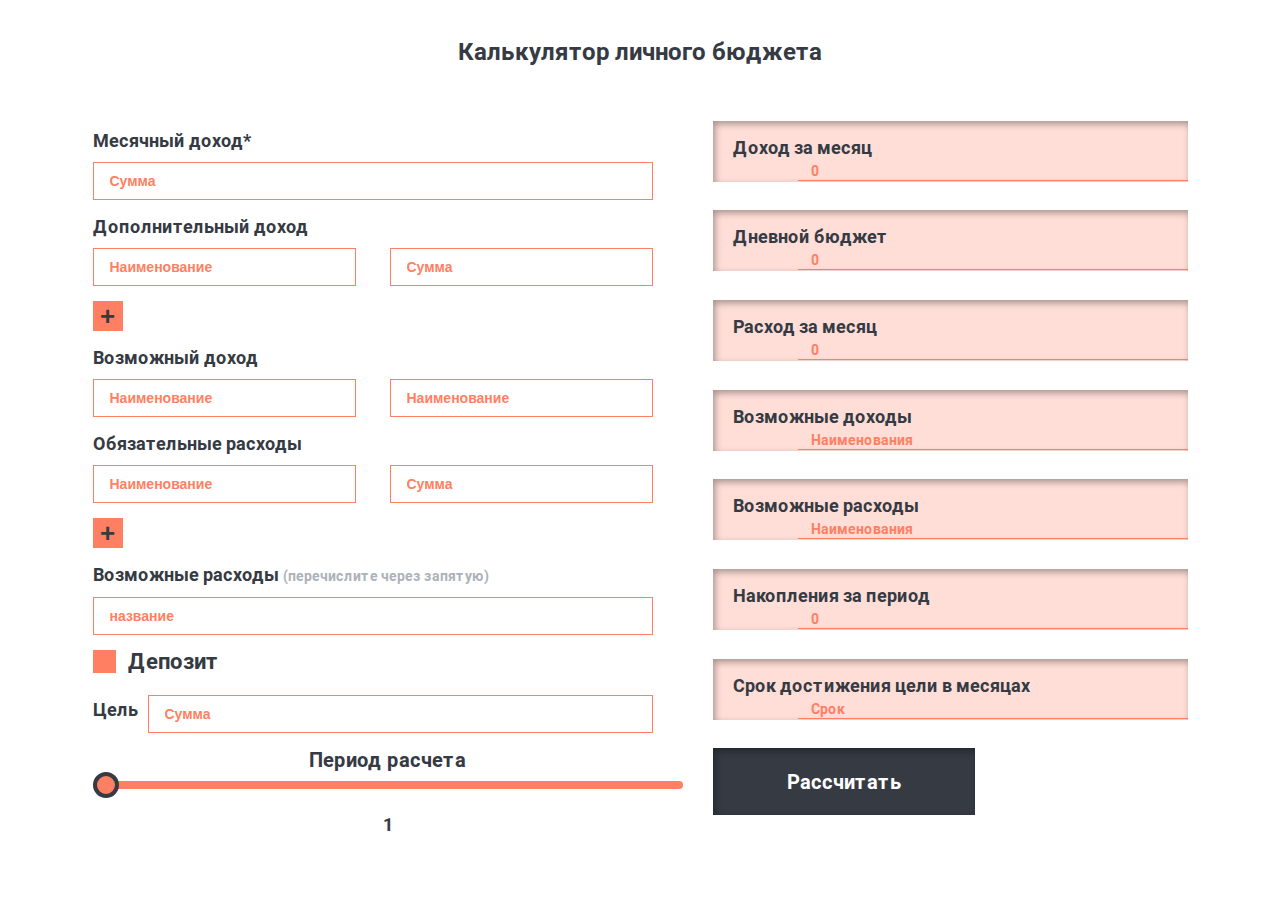
<file: index.html>
<!doctype html>
<html lang="pl">

<head>
  <meta charset="UTF-8">
  <meta name="viewport" content="width=device-width, user-scalable=no, initial-scale=1.0, maximum-scale=1.0, minimum-scale=1.0">
  <meta http-equiv="X-UA-Compatible" content="ie=edge">
  <link rel="preload" href="./font/Roboto-Bold.woff2" as="font" type="font/woff2" crossorigin>
  <link rel="stylesheet" href="./css/style.min.css">

  <title>Document</title>
</head>

<body>
  <h1>Калькулятор личного бюджета</h1>
  <section class="main">

    <div class="calc">

      <div class="data">
        <div class="salary">
          <div class="salary-title title">Месячный доход*</div>
          <input type="text" class="salary-amount" placeholder="Сумма">
        </div>

        <div class="income">
          <div class="income-title title">Дополнительный доход</div>
          <div class="income-items">
            <input type="text" class="income-title" placeholder="Наименование">
            <input type="text" class="income-amount" placeholder="Сумма">
          </div>

          <button class="btn_plus income_add">+</button>
        </div>

        <div class="additional_income">
          <div class="additional_income-title title">Возможный доход</div>
          <input type="text" class="additional_income-item" placeholder="Наименование">
          <input type="text" class="additional_income-item" placeholder="Наименование">
        </div>

        <div class="expenses">
          <div class="expenses-title title">Обязательные расходы</div>
          <div class="expenses-items">
            <input type="text" class="expenses-title" placeholder="Наименование">
            <input type="text" class="expenses-amount" placeholder="Сумма">
          </div>

          <button class="btn_plus expenses_add">+</button>
        </div>
        <div class="additional_expenses">
          <div class="additional_expenses-title title">Возможные расходы <span>(перечислите через запятую)</span></div>
          <input type="text" class="additional_expenses-item" placeholder="название">

        </div>

        <div class="deposit">
          <label class="deposit-label title">Депозит
            <input id="deposit-check" type="checkbox">
            <span class="deposit-checkmark"></span>
          </label>
          <select class="deposit-bank">
            <option value="">Процент</option>
            <option value="4">Сбербанк</option>
            <option value="5">Газпромбанк</option>
            <option value="6">Тинькофф</option>
            <option value="7">МТС Банк</option>
            <option value="8">АбсолютБанк</option>
            <option value="other">Другой</option>
          </select>
          <div class="deposit-calc">
            <input type="text" class="deposit-amount" placeholder="Сумма">
            <input type="text" class="deposit-percent" placeholder="Процент">
          </div>
        </div>

        <div class="target">
          <span class="target-title title">Цель</span>
          <input type="text" class="target-amount" placeholder="Сумма">
        </div>

        <div class="period">
          <div class="title period-title">Период расчета</div>
          <input class="period-select" type="range" step="1" min="1" max="12" value="1">
          <div class="title period-amount">1</div>
        </div>

      </div>

      <div class="result">
        <div class="result-budget_month">
          <span class="title">Доход за месяц</span>
          <input type="text" class="result-total budget_month-value" placeholder="0" disabled>
        </div>
        <div class="result-budget_day">
          <span class="title">Дневной бюджет</span>
          <input type="text" class="result-total budget_day-value" placeholder="0">
        </div>

        <div class="result-expenses_month">
          <span class="title">Расход за месяц</span>
          <input type="text" class="result-total expenses_month-value" placeholder="0" disabled>
        </div>
        <div class="result-additional_income">
          <span class="title">Возможные доходы</span>
          <input type="text" class="result-total additional_income-value" placeholder="Наименования" disabled>
        </div>
        <div class="result-additional_expenses">
          <span class="title">Возможные расходы</span>
          <input type="text" class="result-total additional_expenses-value" placeholder="Наименования" disabled>
        </div>

        <div class="result-income_period">
          <span class="title">Накопления за период</span>
          <input type="text" class="result-total income_period-value" placeholder="0" disabled>
        </div>
        <div class="result-target_month">
          <span class="title">Срок достижения цели в месяцах</span>
          <input type="text" class="result-total target_month-value" placeholder="Срок" disabled>
        </div>
        <div class="control">
          <button id="start">Рассчитать</button>
          <button id="cancel">Сбросить</button>
        </div>
      </div>


    </div>


  </section>
  <script src="js/script.js"></script>
</body>

</html>
</file>
<file: css/style.min.css>
@font-face {
  font-family: Roboto;
  src: url(../font/Roboto-Bold.woff2) format('woff2'), url(../font/Roboto-Bold.woff) format('woff');
}
body {
  font-family: Roboto, sans-serif;
  color: #777;
  padding-top: 40px;
}
* {
  -webkit-box-sizing: border-box;
  box-sizing: border-box;
  margin: 0;
  padding: 0;
  outline: 0;
}
a,
a:active,
a:focus,
a:hover,
a:visited {
  text-decoration: none;
}
.calc {
  display: -webkit-box;
  display: -ms-flexbox;
  display: flex;
  -ms-flex-wrap: wrap;
  flex-wrap: wrap;
  max-width: 90%;
  margin: auto;
  -webkit-box-pack: center;
  -ms-flex-pack: center;
  justify-content: center;
}
h1 {
  color: #353a43;
  font-size: 24px;
  font-weight: 700;
  line-height: 24px;
  text-align: center;
  margin-bottom: 50px;
}
.title {
  color: #353a43;
  font-size: 18px;
  font-weight: 700;
  line-height: 24px;
  margin-top: 15px;
}
.title span {
  font-size: 14px;
  color: #adb1ba;
}
.data > div {
  padding-right: 30px;
}
.data input[type='text'] {
  height: 20px;
  padding: 18px 16px;
  border: 1px solid #ff7f63;
  margin: 9px 30px 0 0;
  width: 263px;
}
.data input[type='text']::-webkit-input-placeholder {
  color: #ff7f63;
  font-size: 14px;
  font-weight: 700;
  line-height: 24px;
}
.data input[type='text']:-moz-placeholder {
  color: #ff7f63;
  font-size: 14px;
  font-weight: 700;
  line-height: 24px;
}
.data input[type='text']::-moz-placeholder {
  color: #ff7f63;
  font-size: 14px;
  font-weight: 700;
  line-height: 24px;
}
.data input[type='text']:-ms-input-placeholder {
  color: #ff7f63;
  font-size: 14px;
  font-weight: 700;
  line-height: 24px;
}
.data .btn_plus {
  width: 30px;
  height: 30px;
  text-align: center;
  line-height: 30px;
  background-color: #ff7f63;
  color: #353a43;
  outline: 0;
  border: none;
  font-size: 26px;
  font-weight: 700;
  cursor: pointer;
  margin-top: 15px;
}
.data .btn_plus:hover {
  -webkit-box-shadow: inset 2px 3px 7px rgba(0, 0, 0, 0.35);
  box-shadow: inset 2px 3px 7px rgba(0, 0, 0, 0.35);
}
.data .additional_expenses-item,
.data .salary-amount {
  width: calc(100% - 30px) !important;
}
.data .deposit-label {
  display: block;
  position: relative;
  padding-left: 35px;
  margin-bottom: 12px;
  cursor: pointer;
  font-size: 22px;
  -webkit-user-select: none;
  -moz-user-select: none;
  -ms-user-select: none;
  user-select: none;
}
.data .deposit-label input {
  position: absolute;
  opacity: 0;
  cursor: pointer;
  height: 0;
  width: 0;
}
.data .deposit-label .deposit-checkmark {
  position: absolute;
  top: 0;
  left: 0;
  height: 23px;
  width: 23px;
  background-color: #ff7f63;
}
.data .deposit-label .deposit-checkmark:after {
  content: '';
  position: absolute;
  display: none;
  left: 9px;
  top: 5px;
  width: 5px;
  height: 10px;
  border: solid #353a43;
  border-width: 0 3px 3px 0;
  -webkit-transform: rotate(45deg);
  transform: rotate(45deg);
}
.data .deposit-label:hover input ~ .deposit-checkmark {
  background-color: #ff7f63;
  -webkit-box-shadow: inset 2px 3px 7px rgba(0, 0, 0, 0.35);
  box-shadow: inset 2px 3px 7px rgba(0, 0, 0, 0.35);
}
.data .deposit-label input:checked ~ .deposit-checkmark:after {
  display: block;
}
.data .deposit-bank {
  display: none;
  font-family: Roboto, sans-serif;
  font-size: 14px;
  font-variant: small-caps;
  font-weight: 700;
  color: #444;
  line-height: 1.3;
  padding: 0.6em 1.4em 0.5em 0.8em;
  width: 263px;
  max-width: 100%;
  -webkit-box-sizing: border-box;
  box-sizing: border-box;
  margin: 0;
  -webkit-box-shadow: inset 2px 3px 7px rgba(0, 0, 0, 0.35);
  box-shadow: inset 2px 3px 7px rgba(0, 0, 0, 0.35);
  border: 1px solid #ff7f63;
  background-color: #ff7f63;
  cursor: pointer;
  -moz-appearance: none;
  -webkit-appearance: none;
  appearance: none;
  background-image: url(../img/arrow.svg);
  background-repeat: no-repeat, repeat;
  background-position: right 0.7em top 50%, 0 0;
  background-size: 20px auto, 100%;
}
.data .deposit-bank::-ms-expand {
  display: none;
}
.data .deposit-bank:hover {
  border-color: #888;
}
.data .deposit-bank:focus {
  border-color: #aaa;
  color: #222;
  outline: 0;
}
.data .deposit-bank option {
  font-weight: 400;
}
.data .deposit-amount,
.data .deposit-percent {
  display: none;
}
.data .target {
  display: -webkit-box;
  display: -ms-flexbox;
  display: flex;
}
.data .target-title {
  margin: auto 10px auto auto;
}
.data .target-amount {
  -webkit-box-flex: 1;
  -ms-flex-positive: 1;
  flex-grow: 1;
}
.data .period {
  text-align: center;
}
.data .period-title {
  font-size: 20px;
  text-align: center;
}
.data .period input[type='range'].period-select {
  -webkit-appearance: none;
  width: 100%;
  margin: 9px 0;
}
.data .period input[type='range'].period-select:focus {
  outline: 0;
}
.data .period input[type='range'].period-select::-webkit-slider-runnable-track {
  width: 100%;
  height: 8px;
  cursor: pointer;
  background: #ff7f63;
  border-radius: 25px;
  border: 0 solid #000001;
}
.data .period input[type='range'].period-select::-webkit-slider-thumb {
  border: 4px solid #353a43;
  height: 26px;
  width: 26px;
  border-radius: 50px;
  background: #ff7f63;
  cursor: pointer;
  -webkit-appearance: none;
  margin-top: -9px;
}
.data .period input[type='range'].period-select:focus::-webkit-slider-runnable-track {
  background: #ff7f63;
}
.data .period input[type='range'].period-select::-moz-range-track {
  width: 100%;
  height: 8px;
  cursor: pointer;
  background: #ff7f63;
  border-radius: 25px;
  border: 0 solid #000001;
}
.data .period input[type='range'].period-select::-moz-range-thumb {
  border: 4px solid #353a43;
  height: 26px;
  width: 26px;
  border-radius: 50px;
  background: #ff7f63;
  cursor: pointer;
}
.data .period input[type='range'].period-select::-ms-track {
  width: 100%;
  height: 8px;
  cursor: pointer;
  background: 0 0;
  border-color: transparent;
  color: transparent;
}
.data .period input[type='range'].period-select::-ms-fill-lower,
.data .period input[type='range'].period-select::-ms-fill-upper {
  background: #ff7f63;
  border: 0 solid #000001;
  border-radius: 50px;
}
.data .period input[type='range'].period-select::-ms-thumb {
  border: 4px solid #353a43;
  width: 26px;
  border-radius: 50px;
  background: #ff7f63;
  cursor: pointer;
  height: 8px;
}
.data .period input[type='range'].period-select:focus::-ms-fill-lower,
.data .period input[type='range'].period-select:focus::-ms-fill-upper {
  background: #ff7f63;
}
.result {
  display: -webkit-box;
  display: -ms-flexbox;
  display: flex;
  -webkit-box-orient: vertical;
  -webkit-box-direction: normal;
  -ms-flex-direction: column;
  flex-direction: column;
  -ms-flex-pack: distribute;
  justify-content: space-around;
}
.result div {
  width: 100%;
  -webkit-box-shadow: inset 2px 3px 7px rgba(0, 0, 0, 0.35);
  box-shadow: inset 2px 3px 7px rgba(0, 0, 0, 0.35);
  background-color: rgba(255, 127, 99, 0.26);
  color: #353a43;
  padding: 15px 0 1px 20px;
  margin-bottom: 15px;
}
.result div span {
  display: block;
}
.result div input {
  min-width: 390px;
  margin-left: 65px;
  padding-left: 13px;
  border: none;
  outline: 0;
  border-bottom: 1px solid #ff7f63;
  color: #ff7f63;
  font-family: Roboto;
  font-size: 14px;
  font-weight: 700;
  background-color: transparent;
}
.result div input::-webkit-input-placeholder {
  color: #ff7f63;
  font-size: 14px;
  font-weight: 700;
  line-height: 24px;
}
.result div input:-moz-placeholder {
  color: #ff7f63;
  font-size: 14px;
  font-weight: 700;
  line-height: 24px;
}
.result div input::-moz-placeholder {
  color: #ff7f63;
  font-size: 14px;
  font-weight: 700;
  line-height: 24px;
}
.result div input:-ms-input-placeholder {
  color: #ff7f63;
  font-size: 14px;
  font-weight: 700;
  line-height: 24px;
}
.result .title {
  margin-top: 0;
}
.result .control {
  background-color: transparent;
  -webkit-box-shadow: none;
  box-shadow: none;
  display: -webkit-box;
  display: -ms-flexbox;
  display: flex;
  -webkit-box-pack: justify;
  -ms-flex-pack: justify;
  justify-content: space-between;
  padding: 0;
}
.result #cancel {
  display: none;
}
.result #cancel,
.result #start {
  width: 262px;
  height: 67px;
  -webkit-box-shadow: inset 2px 3px 7px rgba(0, 0, 0, 0.35);
  box-shadow: inset 2px 3px 7px rgba(0, 0, 0, 0.35);
  background-color: #353a43;
  color: #fff;
  font-size: 20px;
  font-family: Roboto;
  font-weight: 700;
  line-height: 24px;
  cursor: pointer;
  border: none;
  outline: transparent;
}
.result #cancel:hover,
.result #start:hover {
  opacity: 0.7;
}
.result #cancel:active,
.result #start:active {
  background-color: #ff7f63;
  color: #fff;
  opacity: 1;
}
</file>
